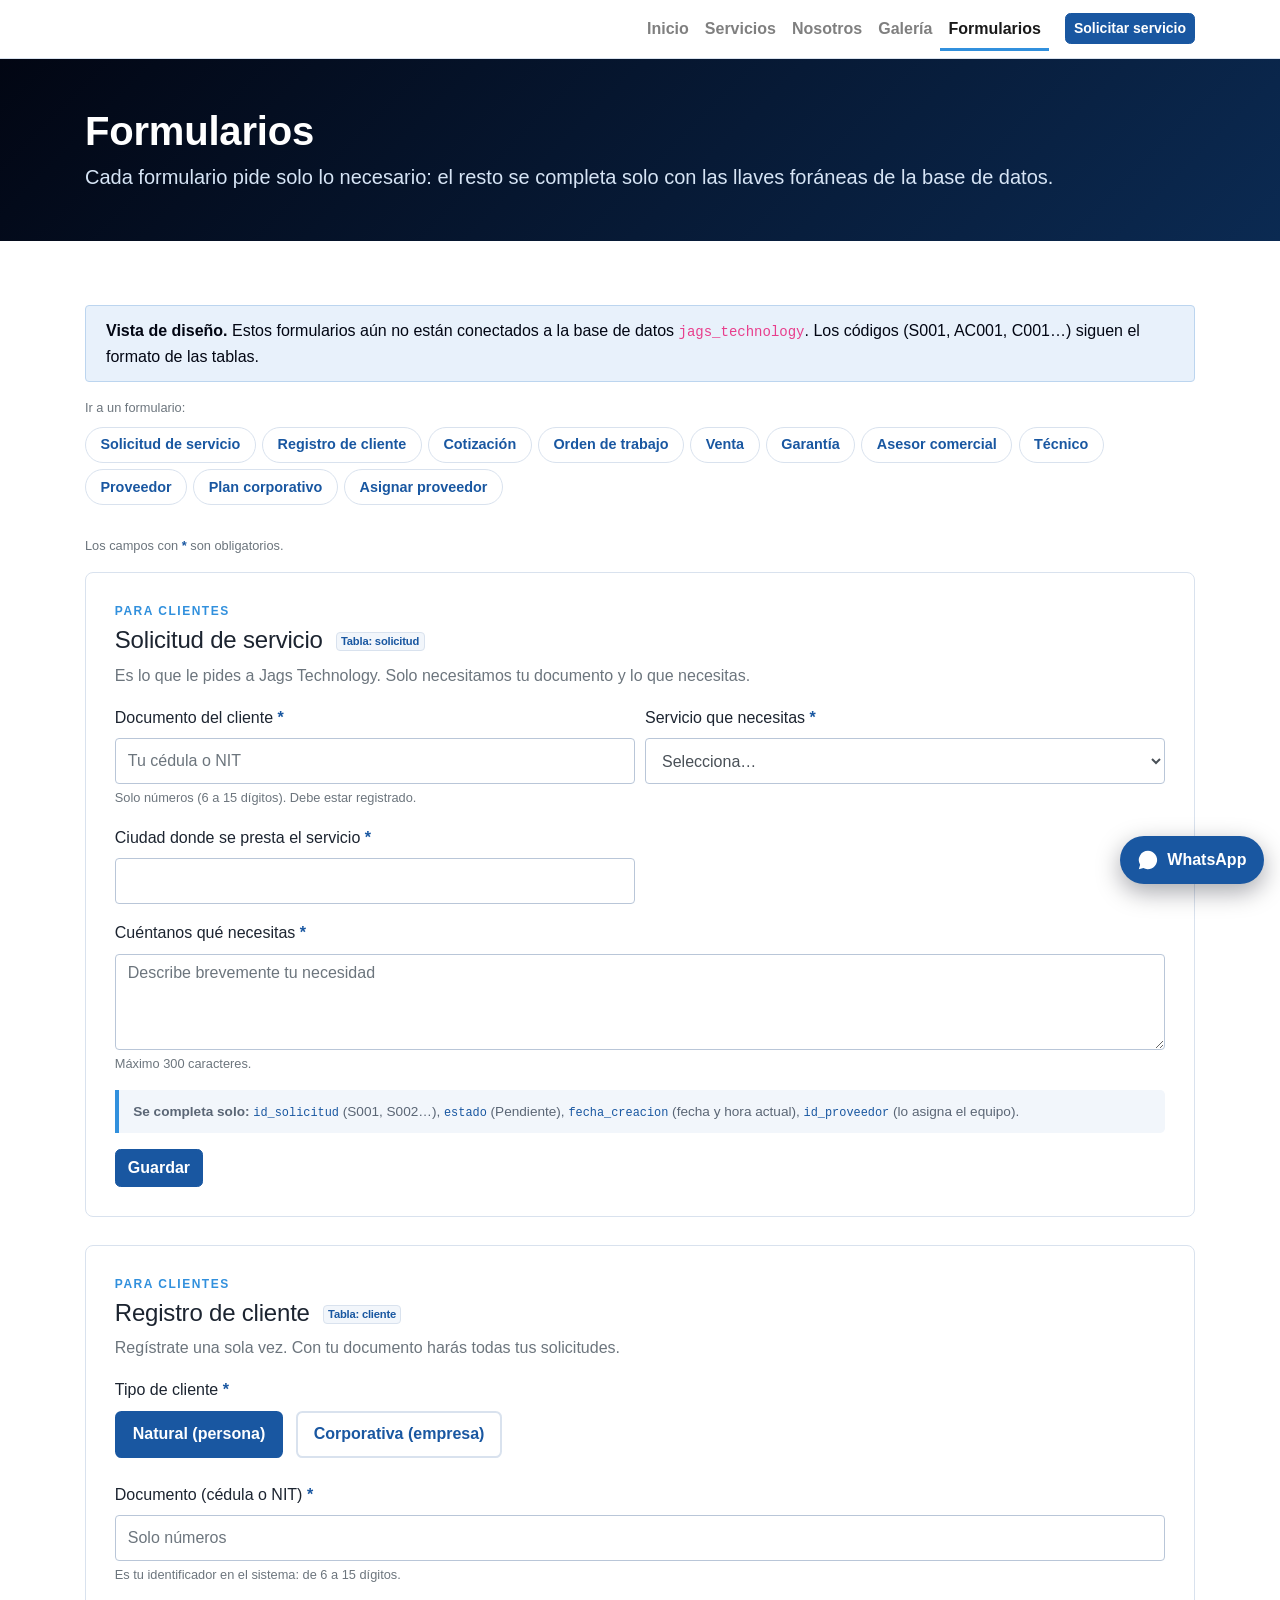
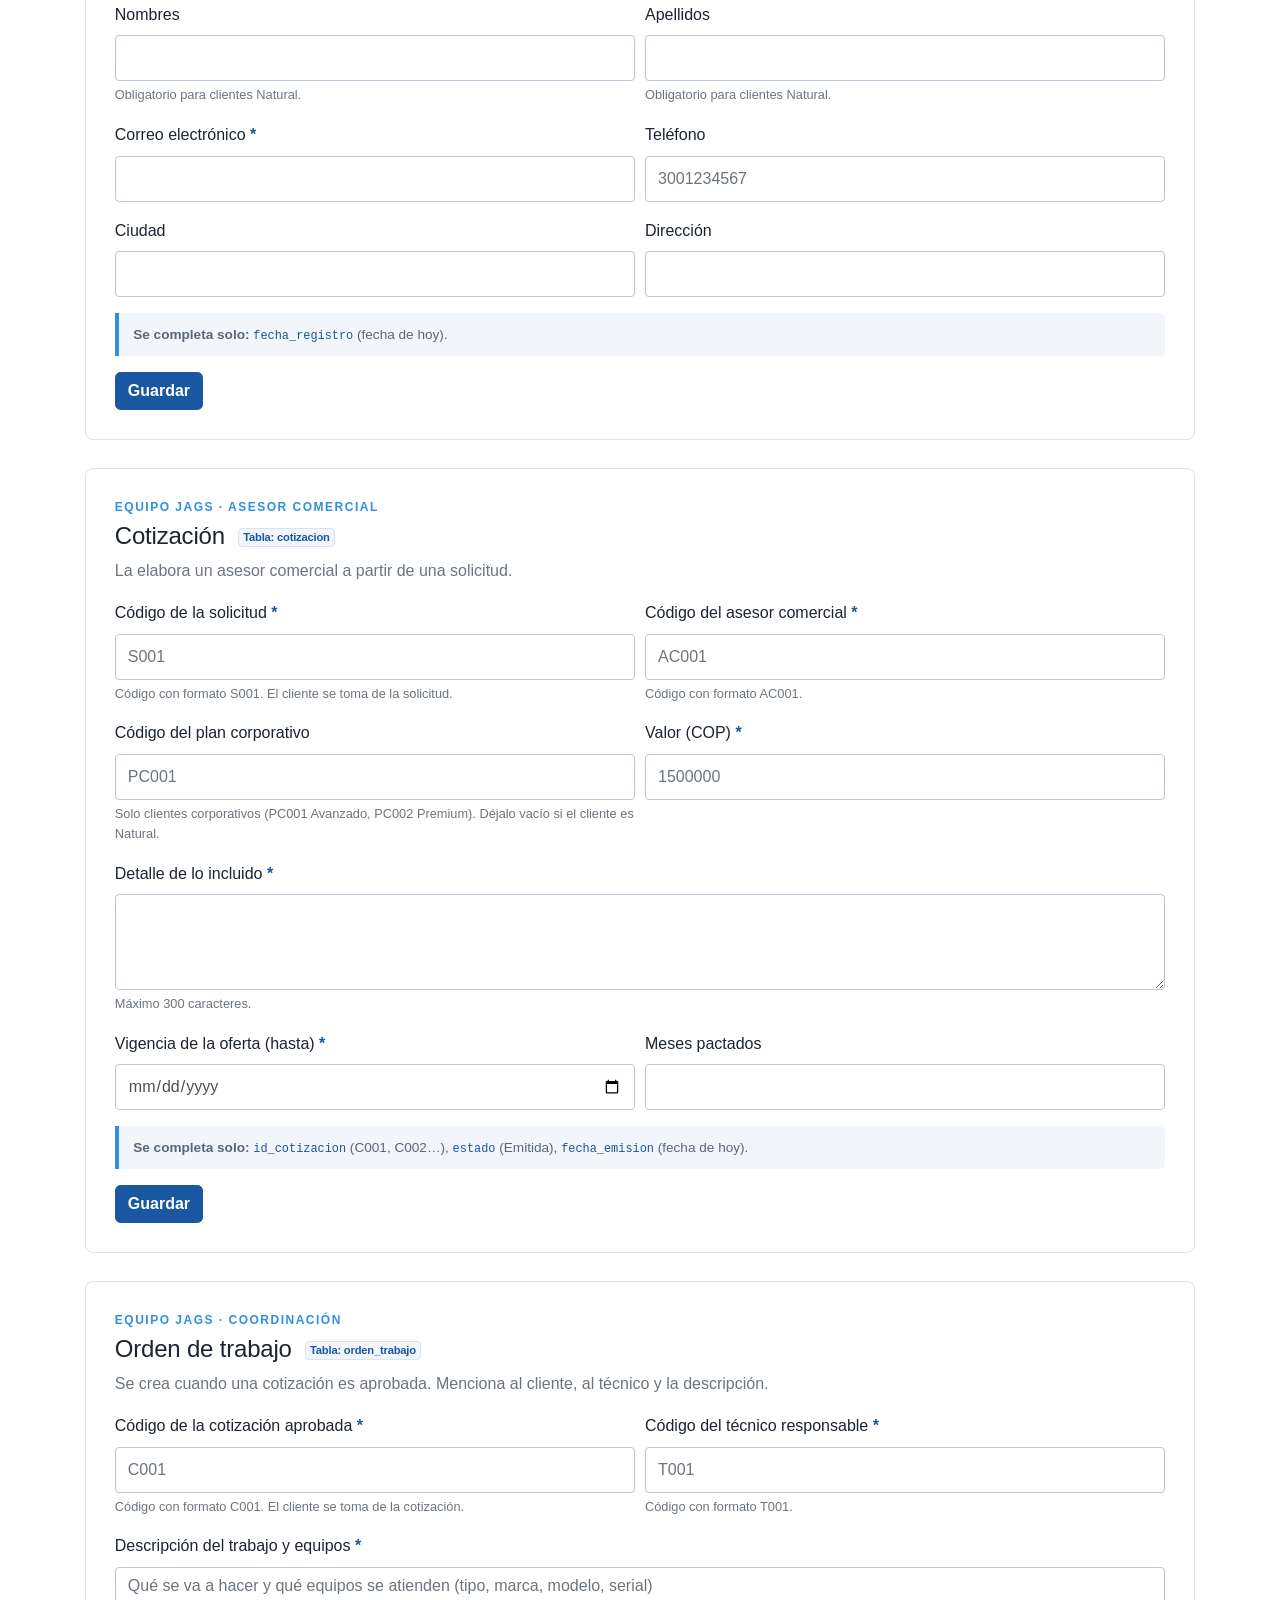
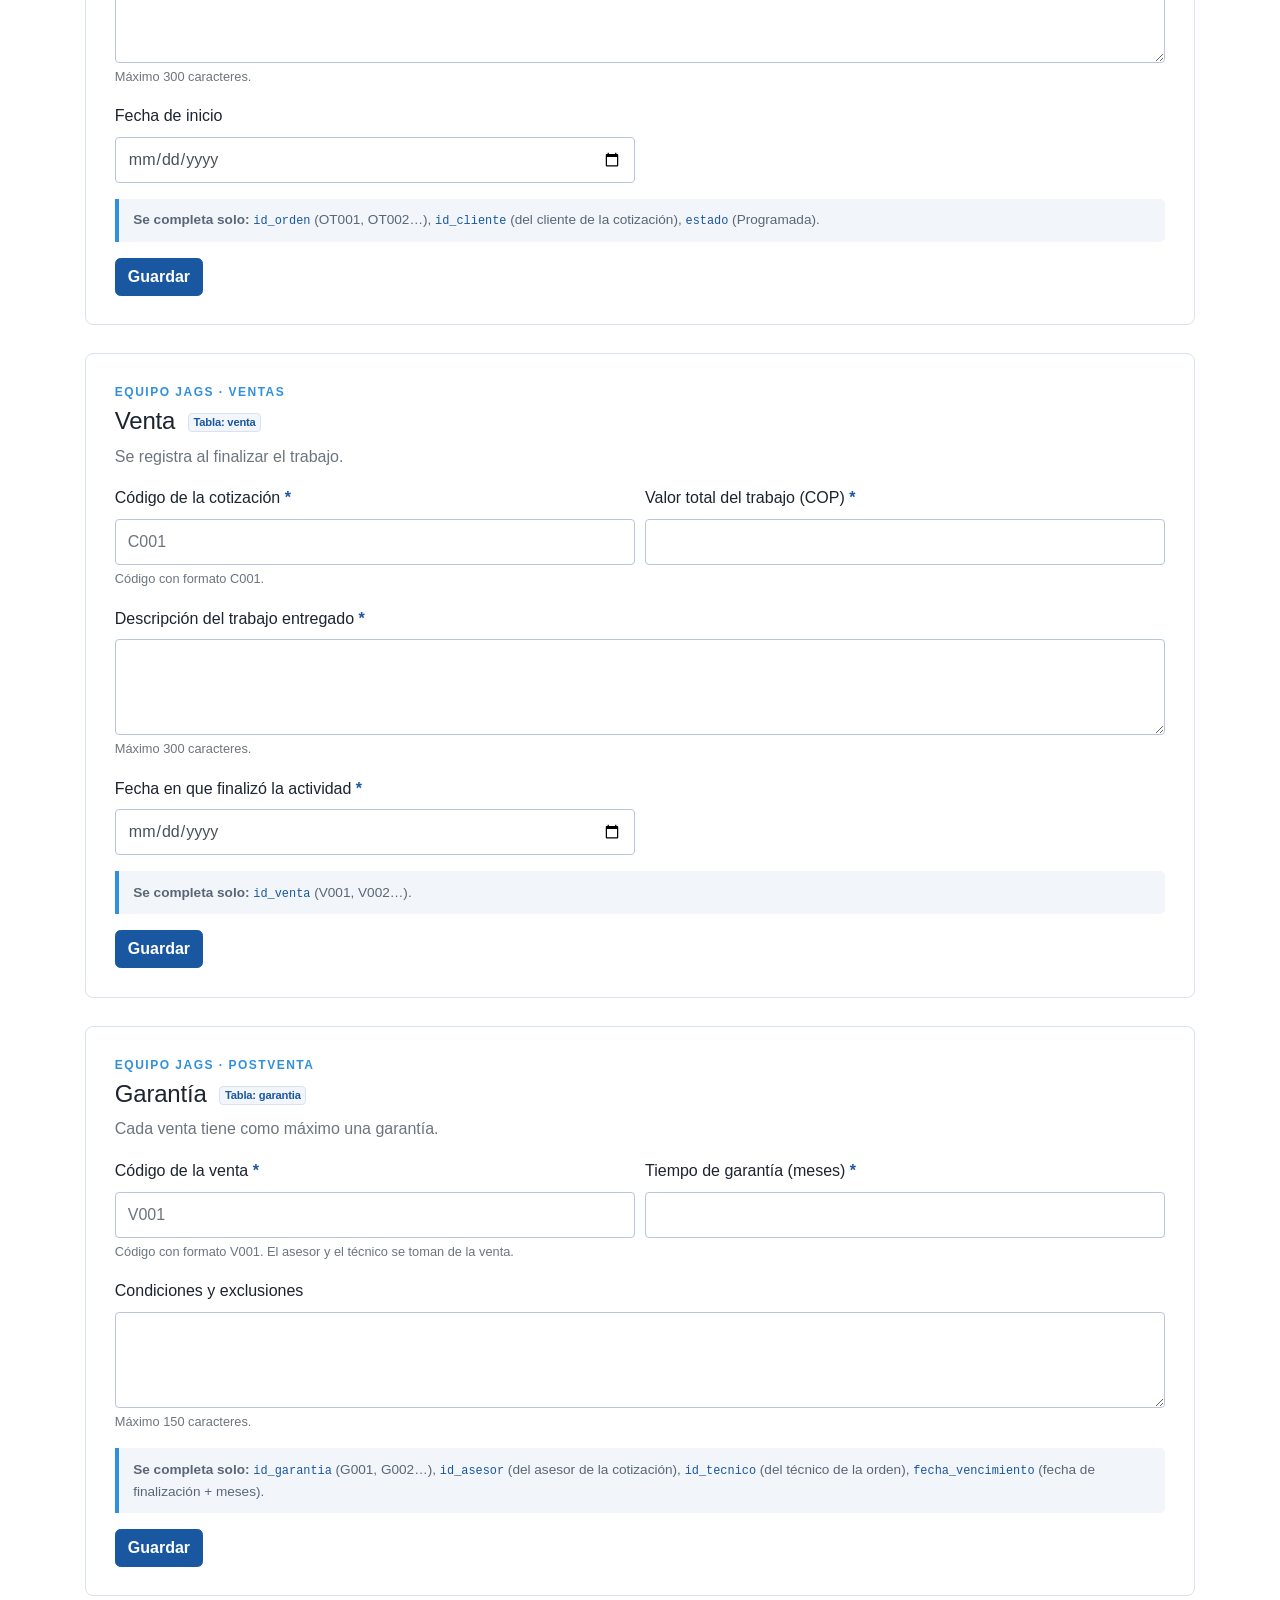
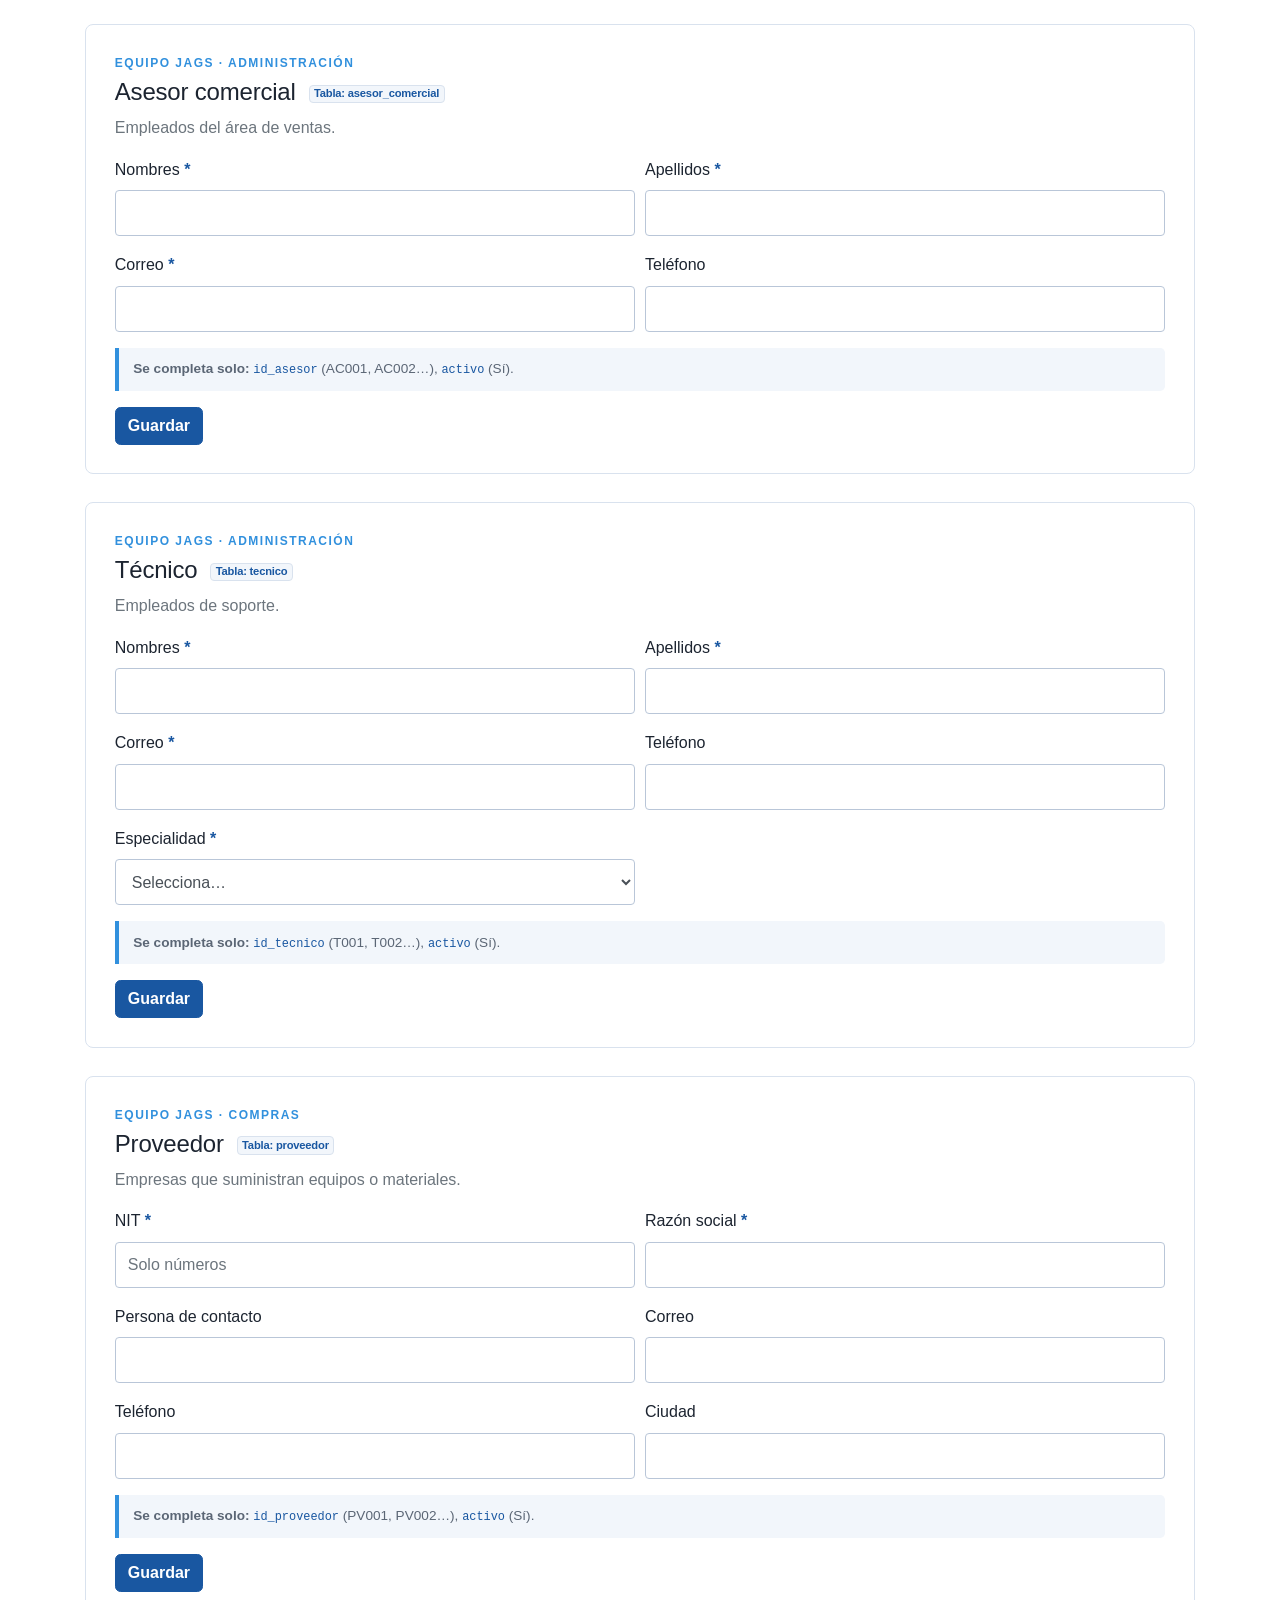
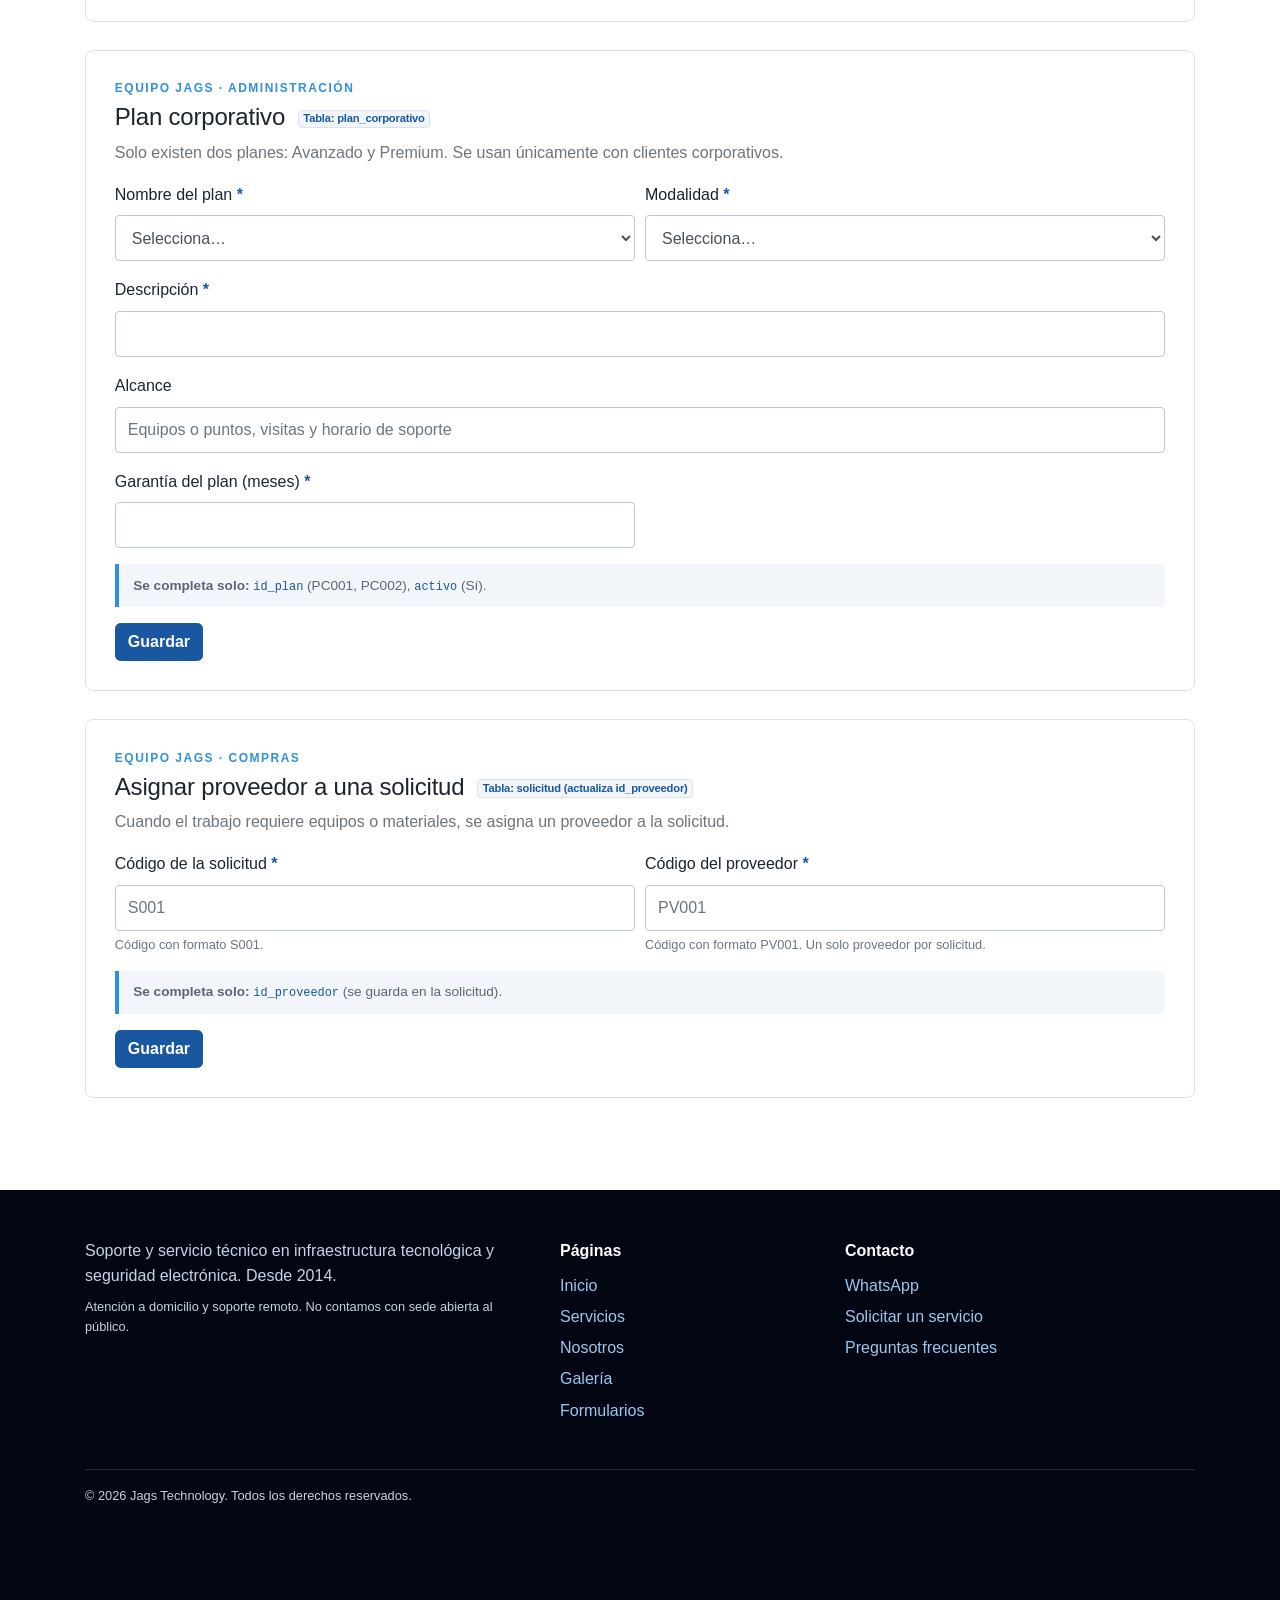
<file: formularios.html>
<!DOCTYPE html>
<html lang="es">
<head>
  <meta charset="utf-8">
  <meta name="viewport" content="width=device-width, initial-scale=1, shrink-to-fit=no">
  <meta name="description" content="Formularios para registrar clientes, solicitudes, cotizaciones, órdenes, ventas y garantías de Jags Technology.">
  <meta name="theme-color" content="#020613">
  <title>Formularios | Jags Technology</title>
  <link rel="stylesheet" href="https://stackpath.bootstrapcdn.com/bootstrap/4.0.0/css/bootstrap.min.css">
  <link rel="stylesheet" href="css/estilos.css">
</head>
<body>
  <nav class="navbar navbar-expand-lg navbar-light navbar-jags sticky-top">
    <div class="container">
      <a class="navbar-brand p-0" href="index.html" aria-label="Jags Technology, inicio"><span class="logo-box" role="img" aria-label="Jags Technology"></span></a>
      <button class="navbar-toggler" type="button" data-toggle="collapse" data-target="#menuPrincipal" aria-controls="menuPrincipal" aria-expanded="false" aria-label="Abrir menú">
        <span class="navbar-toggler-icon"></span>
      </button>
      <div class="collapse navbar-collapse" id="menuPrincipal">
        <ul class="navbar-nav ml-auto align-items-lg-center">
          <li class="nav-item"><a class="nav-link" href="index.html">Inicio</a></li>
          <li class="nav-item"><a class="nav-link" href="servicios.html">Servicios</a></li>
          <li class="nav-item"><a class="nav-link" href="nosotros.html">Nosotros</a></li>
          <li class="nav-item"><a class="nav-link" href="galeria.html">Galería</a></li>
          <li class="nav-item"><a class="nav-link active" href="formularios.html">Formularios</a></li>
          <li class="nav-item ml-lg-3 mt-2 mt-lg-0"><a class="btn btn-jags btn-sm" href="formularios.html#solicitud">Solicitar servicio</a></li>
        </ul>
      </div>
    </div>
  </nav>

  <header class="page-header">
    <div class="container">
      <h1>Formularios</h1>
      <p class="lead mb-0">Cada formulario pide solo lo necesario: el resto se completa solo con las llaves foráneas de la base de datos.</p>
    </div>
  </header>

  <section class="section">
    <div class="container">
      <div class="alert alert-info demo-alert" role="status">
        <strong>Vista de diseño.</strong> Estos formularios aún no están conectados a la base de datos <code>jags_technology</code>. Los códigos (S001, AC001, C001…) siguen el formato de las tablas.
      </div>
      <p class="small text-muted mb-2">Ir a un formulario:</p>
      <nav class="nav nav-pills form-index mb-4" aria-label="Índice de formularios"><a class="nav-link" href="#solicitud">Solicitud de servicio</a><a class="nav-link" href="#cliente">Registro de cliente</a><a class="nav-link" href="#cotizacion">Cotización</a><a class="nav-link" href="#orden">Orden de trabajo</a><a class="nav-link" href="#venta">Venta</a><a class="nav-link" href="#garantia">Garantía</a><a class="nav-link" href="#asesor">Asesor comercial</a><a class="nav-link" href="#tecnico">Técnico</a><a class="nav-link" href="#proveedor">Proveedor</a><a class="nav-link" href="#plan">Plan corporativo</a><a class="nav-link" href="#asignar">Asignar proveedor</a></nav>
      <p class="small text-muted">Los campos con <span class="req-star">*</span> son obligatorios.</p>

      <section class="form-section" id="solicitud">
        <div class="card form-card">
          <div class="card-body">
            <p class="form-who">Para clientes</p>
            <h2 class="h4">Solicitud de servicio <span class="badge badge-tabla">Tabla: solicitud</span></h2>
            <p class="text-muted">Es lo que le pides a Jags Technology. Solo necesitamos tu documento y lo que necesitas.</p>
            <form action="#" method="post">
              <div class="form-row">
          <div class="form-group col-md-6">
            <label for="id_cliente_sol">Documento del cliente <span class="req-star" aria-hidden="true">*</span></label>
            <input id="id_cliente_sol" name="id_cliente" type="text" class="form-control" required maxlength="15" pattern="[0-9]{6,15}" title="Entre 6 y 15 dígitos, solo números" placeholder="Tu cédula o NIT" inputmode="numeric">
            <small class="form-text text-muted">Solo números (6 a 15 dígitos). Debe estar registrado.</small>
          </div>
          <div class="form-group col-md-6">
            <label for="tipo_servicio">Servicio que necesitas <span class="req-star" aria-hidden="true">*</span></label>
            <select id="tipo_servicio" name="tipo_servicio" class="form-control" required><option value="">Selecciona…</option><option value="Mantenimiento de computadores">Reparación y mantenimiento de computadores</option><option value="Sistemas de CCTV">Sistemas de CCTV (seguridad electrónica)</option><option value="Redes de datos">Redes de datos</option><option value="Control de acceso">Control de acceso</option><option value="Sistemas contra incendios">Sistemas contra incendios</option><option value="Desarrollo web">Desarrollo web</option><option value="Recuperacion de datos">Recuperación de datos</option><option value="Soporte especializado">Mantenimiento preventivo y soporte especializado</option></select>
          </div>
          <div class="form-group col-md-6">
            <label for="ciudad_servicio">Ciudad donde se presta el servicio <span class="req-star" aria-hidden="true">*</span></label>
            <input id="ciudad_servicio" name="ciudad_servicio" type="text" class="form-control" required maxlength="50">
          </div>
          <div class="form-group col-12">
            <label for="mensaje">Cuéntanos qué necesitas <span class="req-star" aria-hidden="true">*</span></label>
            <textarea id="mensaje" name="mensaje" class="form-control" rows="3" maxlength="300" required placeholder="Describe brevemente tu necesidad"></textarea>
            <small class="form-text text-muted">Máximo 300 caracteres.</small>
          </div>
              </div>
              <div class="auto-note"><strong>Se completa solo:</strong> <code>id_solicitud</code> (S001, S002…), <code>estado</code> (Pendiente), <code>fecha_creacion</code> (fecha y hora actual), <code>id_proveedor</code> (lo asigna el equipo).</div>
              <button type="submit" class="btn btn-jags mt-3">Guardar</button>
            </form>
          </div>
        </div>
      </section>

      <section class="form-section" id="cliente">
        <div class="card form-card">
          <div class="card-body">
            <p class="form-who">Para clientes</p>
            <h2 class="h4">Registro de cliente <span class="badge badge-tabla">Tabla: cliente</span></h2>
            <p class="text-muted">Regístrate una sola vez. Con tu documento harás todas tus solicitudes.</p>
            <form action="#" method="post">
              <div class="form-row">
              <input type="radio" id="tc_natural" name="tipo_cliente" value="Natural" class="tipo-radio" checked>
              <input type="radio" id="tc_corp" name="tipo_cliente" value="Corporativa" class="tipo-radio">
              <div class="form-group col-12 tipo-labels">
                <span class="d-block mb-2">Tipo de cliente <span class="req-star" aria-hidden="true">*</span></span>
                <label for="tc_natural" class="tipo-opcion">Natural (persona)</label>
                <label for="tc_corp" class="tipo-opcion">Corporativa (empresa)</label>
              </div>
          <div class="form-group col-12">
            <label for="id_cliente">Documento (cédula o NIT) <span class="req-star" aria-hidden="true">*</span></label>
            <input id="id_cliente" name="id_cliente" type="text" class="form-control" required maxlength="15" pattern="[0-9]{6,15}" title="Entre 6 y 15 dígitos, solo números" placeholder="Solo números" inputmode="numeric">
            <small class="form-text text-muted">Es tu identificador en el sistema: de 6 a 15 dígitos.</small>
          </div>
          <div class="col-12 grupo-natural"><div class="form-row">
          <div class="form-group col-md-6">
            <label for="nombres">Nombres</label>
            <input id="nombres" name="nombres" type="text" class="form-control" maxlength="50">
            <small class="form-text text-muted">Obligatorio para clientes Natural.</small>
          </div>
          <div class="form-group col-md-6">
            <label for="apellidos">Apellidos</label>
            <input id="apellidos" name="apellidos" type="text" class="form-control" maxlength="50">
            <small class="form-text text-muted">Obligatorio para clientes Natural.</small>
          </div>
          </div></div>
          <div class="col-12 grupo-corporativa"><div class="form-row">
          <div class="form-group col-12">
            <label for="razon_social">Razón social</label>
            <input id="razon_social" name="razon_social" type="text" class="form-control" maxlength="100">
            <small class="form-text text-muted">Obligatorio para clientes Corporativa.</small>
          </div>
          </div></div>
          <div class="form-group col-md-6">
            <label for="correo">Correo electrónico <span class="req-star" aria-hidden="true">*</span></label>
            <input id="correo" name="correo" type="email" class="form-control" required maxlength="100">
          </div>
          <div class="form-group col-md-6">
            <label for="telefono">Teléfono</label>
            <input id="telefono" name="telefono" type="tel" class="form-control" maxlength="15" placeholder="3001234567" inputmode="tel">
          </div>
          <div class="form-group col-md-6">
            <label for="ciudad">Ciudad</label>
            <input id="ciudad" name="ciudad" type="text" class="form-control" maxlength="50">
          </div>
          <div class="form-group col-md-6">
            <label for="direccion">Dirección</label>
            <input id="direccion" name="direccion" type="text" class="form-control" maxlength="100">
          </div>
              </div>
              <div class="auto-note"><strong>Se completa solo:</strong> <code>fecha_registro</code> (fecha de hoy).</div>
              <button type="submit" class="btn btn-jags mt-3">Guardar</button>
            </form>
          </div>
        </div>
      </section>

      <section class="form-section" id="cotizacion">
        <div class="card form-card">
          <div class="card-body">
            <p class="form-who">Equipo Jags · Asesor comercial</p>
            <h2 class="h4">Cotización <span class="badge badge-tabla">Tabla: cotizacion</span></h2>
            <p class="text-muted">La elabora un asesor comercial a partir de una solicitud.</p>
            <form action="#" method="post">
              <div class="form-row">
          <div class="form-group col-md-6">
            <label for="id_solicitud">Código de la solicitud <span class="req-star" aria-hidden="true">*</span></label>
            <input id="id_solicitud" name="id_solicitud" type="text" class="form-control" required maxlength="4" pattern="S[0-9]{3}" title="Formato S001" placeholder="S001">
            <small class="form-text text-muted">Código con formato S001. El cliente se toma de la solicitud.</small>
          </div>
          <div class="form-group col-md-6">
            <label for="id_asesor">Código del asesor comercial <span class="req-star" aria-hidden="true">*</span></label>
            <input id="id_asesor" name="id_asesor" type="text" class="form-control" required maxlength="5" pattern="AC[0-9]{3}" title="Formato AC001" placeholder="AC001">
            <small class="form-text text-muted">Código con formato AC001.</small>
          </div>
          <div class="form-group col-md-6">
            <label for="id_plan">Código del plan corporativo</label>
            <input id="id_plan" name="id_plan" type="text" class="form-control" maxlength="5" pattern="PC[0-9]{3}" title="Formato PC001" placeholder="PC001">
            <small class="form-text text-muted">Solo clientes corporativos (PC001 Avanzado, PC002 Premium). Déjalo vacío si el cliente es Natural.</small>
          </div>
          <div class="form-group col-md-6">
            <label for="valor_cop">Valor (COP) <span class="req-star" aria-hidden="true">*</span></label>
            <input id="valor_cop" name="valor_cop" type="number" class="form-control" required placeholder="1500000" inputmode="numeric" min="1" step="1000">
          </div>
          <div class="form-group col-12">
            <label for="detalle">Detalle de lo incluido <span class="req-star" aria-hidden="true">*</span></label>
            <textarea id="detalle" name="detalle" class="form-control" rows="3" maxlength="300" required placeholder=""></textarea>
            <small class="form-text text-muted">Máximo 300 caracteres.</small>
          </div>
          <div class="form-group col-md-6">
            <label for="fecha_vigencia">Vigencia de la oferta (hasta) <span class="req-star" aria-hidden="true">*</span></label>
            <input id="fecha_vigencia" name="fecha_vigencia" type="date" class="form-control" required>
          </div>
          <div class="form-group col-md-6">
            <label for="meses_pactados">Meses pactados</label>
            <input id="meses_pactados" name="meses_pactados" type="number" class="form-control" inputmode="numeric" min="1" max="60">
          </div>
              </div>
              <div class="auto-note"><strong>Se completa solo:</strong> <code>id_cotizacion</code> (C001, C002…), <code>estado</code> (Emitida), <code>fecha_emision</code> (fecha de hoy).</div>
              <button type="submit" class="btn btn-jags mt-3">Guardar</button>
            </form>
          </div>
        </div>
      </section>

      <section class="form-section" id="orden">
        <div class="card form-card">
          <div class="card-body">
            <p class="form-who">Equipo Jags · Coordinación</p>
            <h2 class="h4">Orden de trabajo <span class="badge badge-tabla">Tabla: orden_trabajo</span></h2>
            <p class="text-muted">Se crea cuando una cotización es aprobada. Menciona al cliente, al técnico y la descripción.</p>
            <form action="#" method="post">
              <div class="form-row">
          <div class="form-group col-md-6">
            <label for="id_cotizacion">Código de la cotización aprobada <span class="req-star" aria-hidden="true">*</span></label>
            <input id="id_cotizacion" name="id_cotizacion" type="text" class="form-control" required maxlength="4" pattern="C[0-9]{3}" title="Formato C001" placeholder="C001">
            <small class="form-text text-muted">Código con formato C001. El cliente se toma de la cotización.</small>
          </div>
          <div class="form-group col-md-6">
            <label for="id_tecnico">Código del técnico responsable <span class="req-star" aria-hidden="true">*</span></label>
            <input id="id_tecnico" name="id_tecnico" type="text" class="form-control" required maxlength="4" pattern="T[0-9]{3}" title="Formato T001" placeholder="T001">
            <small class="form-text text-muted">Código con formato T001.</small>
          </div>
          <div class="form-group col-12">
            <label for="descripcion">Descripción del trabajo y equipos <span class="req-star" aria-hidden="true">*</span></label>
            <textarea id="descripcion" name="descripcion" class="form-control" rows="3" maxlength="300" required placeholder="Qué se va a hacer y qué equipos se atienden (tipo, marca, modelo, serial)"></textarea>
            <small class="form-text text-muted">Máximo 300 caracteres.</small>
          </div>
          <div class="form-group col-md-6">
            <label for="fecha_inicio">Fecha de inicio</label>
            <input id="fecha_inicio" name="fecha_inicio" type="date" class="form-control">
          </div>
              </div>
              <div class="auto-note"><strong>Se completa solo:</strong> <code>id_orden</code> (OT001, OT002…), <code>id_cliente</code> (del cliente de la cotización), <code>estado</code> (Programada).</div>
              <button type="submit" class="btn btn-jags mt-3">Guardar</button>
            </form>
          </div>
        </div>
      </section>

      <section class="form-section" id="venta">
        <div class="card form-card">
          <div class="card-body">
            <p class="form-who">Equipo Jags · Ventas</p>
            <h2 class="h4">Venta <span class="badge badge-tabla">Tabla: venta</span></h2>
            <p class="text-muted">Se registra al finalizar el trabajo.</p>
            <form action="#" method="post">
              <div class="form-row">
          <div class="form-group col-md-6">
            <label for="id_cotizacion_v">Código de la cotización <span class="req-star" aria-hidden="true">*</span></label>
            <input id="id_cotizacion_v" name="id_cotizacion" type="text" class="form-control" required maxlength="4" pattern="C[0-9]{3}" title="Formato C001" placeholder="C001">
            <small class="form-text text-muted">Código con formato C001.</small>
          </div>
          <div class="form-group col-md-6">
            <label for="valor_total">Valor total del trabajo (COP) <span class="req-star" aria-hidden="true">*</span></label>
            <input id="valor_total" name="valor_total" type="number" class="form-control" required inputmode="numeric" min="1" step="1000">
          </div>
          <div class="form-group col-12">
            <label for="descripcion_v">Descripción del trabajo entregado <span class="req-star" aria-hidden="true">*</span></label>
            <textarea id="descripcion_v" name="descripcion" class="form-control" rows="3" maxlength="300" required placeholder=""></textarea>
            <small class="form-text text-muted">Máximo 300 caracteres.</small>
          </div>
          <div class="form-group col-md-6">
            <label for="fecha_finalizacion">Fecha en que finalizó la actividad <span class="req-star" aria-hidden="true">*</span></label>
            <input id="fecha_finalizacion" name="fecha_finalizacion" type="date" class="form-control" required>
          </div>
              </div>
              <div class="auto-note"><strong>Se completa solo:</strong> <code>id_venta</code> (V001, V002…).</div>
              <button type="submit" class="btn btn-jags mt-3">Guardar</button>
            </form>
          </div>
        </div>
      </section>

      <section class="form-section" id="garantia">
        <div class="card form-card">
          <div class="card-body">
            <p class="form-who">Equipo Jags · Postventa</p>
            <h2 class="h4">Garantía <span class="badge badge-tabla">Tabla: garantia</span></h2>
            <p class="text-muted">Cada venta tiene como máximo una garantía.</p>
            <form action="#" method="post">
              <div class="form-row">
          <div class="form-group col-md-6">
            <label for="id_venta">Código de la venta <span class="req-star" aria-hidden="true">*</span></label>
            <input id="id_venta" name="id_venta" type="text" class="form-control" required maxlength="4" pattern="V[0-9]{3}" title="Formato V001" placeholder="V001">
            <small class="form-text text-muted">Código con formato V001. El asesor y el técnico se toman de la venta.</small>
          </div>
          <div class="form-group col-md-6">
            <label for="meses_garantia">Tiempo de garantía (meses) <span class="req-star" aria-hidden="true">*</span></label>
            <input id="meses_garantia" name="meses_garantia" type="number" class="form-control" required inputmode="numeric" min="1" max="60">
          </div>
          <div class="form-group col-12">
            <label for="condicion">Condiciones y exclusiones</label>
            <textarea id="condicion" name="condicion" class="form-control" rows="3" maxlength="150" placeholder=""></textarea>
            <small class="form-text text-muted">Máximo 150 caracteres.</small>
          </div>
              </div>
              <div class="auto-note"><strong>Se completa solo:</strong> <code>id_garantia</code> (G001, G002…), <code>id_asesor</code> (del asesor de la cotización), <code>id_tecnico</code> (del técnico de la orden), <code>fecha_vencimiento</code> (fecha de finalización + meses).</div>
              <button type="submit" class="btn btn-jags mt-3">Guardar</button>
            </form>
          </div>
        </div>
      </section>

      <section class="form-section" id="asesor">
        <div class="card form-card">
          <div class="card-body">
            <p class="form-who">Equipo Jags · Administración</p>
            <h2 class="h4">Asesor comercial <span class="badge badge-tabla">Tabla: asesor_comercial</span></h2>
            <p class="text-muted">Empleados del área de ventas.</p>
            <form action="#" method="post">
              <div class="form-row">
          <div class="form-group col-md-6">
            <label for="nombres_a">Nombres <span class="req-star" aria-hidden="true">*</span></label>
            <input id="nombres_a" name="nombres" type="text" class="form-control" required maxlength="50">
          </div>
          <div class="form-group col-md-6">
            <label for="apellidos_a">Apellidos <span class="req-star" aria-hidden="true">*</span></label>
            <input id="apellidos_a" name="apellidos" type="text" class="form-control" required maxlength="50">
          </div>
          <div class="form-group col-md-6">
            <label for="correo_a">Correo <span class="req-star" aria-hidden="true">*</span></label>
            <input id="correo_a" name="correo" type="email" class="form-control" required maxlength="100">
          </div>
          <div class="form-group col-md-6">
            <label for="telefono_a">Teléfono</label>
            <input id="telefono_a" name="telefono" type="tel" class="form-control" maxlength="15" inputmode="tel">
          </div>
              </div>
              <div class="auto-note"><strong>Se completa solo:</strong> <code>id_asesor</code> (AC001, AC002…), <code>activo</code> (Sí).</div>
              <button type="submit" class="btn btn-jags mt-3">Guardar</button>
            </form>
          </div>
        </div>
      </section>

      <section class="form-section" id="tecnico">
        <div class="card form-card">
          <div class="card-body">
            <p class="form-who">Equipo Jags · Administración</p>
            <h2 class="h4">Técnico <span class="badge badge-tabla">Tabla: tecnico</span></h2>
            <p class="text-muted">Empleados de soporte.</p>
            <form action="#" method="post">
              <div class="form-row">
          <div class="form-group col-md-6">
            <label for="nombres_t">Nombres <span class="req-star" aria-hidden="true">*</span></label>
            <input id="nombres_t" name="nombres" type="text" class="form-control" required maxlength="50">
          </div>
          <div class="form-group col-md-6">
            <label for="apellidos_t">Apellidos <span class="req-star" aria-hidden="true">*</span></label>
            <input id="apellidos_t" name="apellidos" type="text" class="form-control" required maxlength="50">
          </div>
          <div class="form-group col-md-6">
            <label for="correo_t">Correo <span class="req-star" aria-hidden="true">*</span></label>
            <input id="correo_t" name="correo" type="email" class="form-control" required maxlength="100">
          </div>
          <div class="form-group col-md-6">
            <label for="telefono_t">Teléfono</label>
            <input id="telefono_t" name="telefono" type="tel" class="form-control" maxlength="15" inputmode="tel">
          </div>
          <div class="form-group col-md-6">
            <label for="especialidad">Especialidad <span class="req-star" aria-hidden="true">*</span></label>
            <select id="especialidad" name="especialidad" class="form-control" required><option value="">Selecciona…</option><option value="Computadores">Computadores</option><option value="CCTV y seguridad electronica">CCTV y seguridad electrónica</option><option value="Redes de datos">Redes de datos</option><option value="Control de acceso">Control de acceso</option><option value="Sistemas contra incendios">Sistemas contra incendios</option><option value="Desarrollo web">Desarrollo web</option><option value="Recuperacion de datos">Recuperación de datos</option><option value="Soporte especializado">Soporte especializado</option></select>
          </div>
              </div>
              <div class="auto-note"><strong>Se completa solo:</strong> <code>id_tecnico</code> (T001, T002…), <code>activo</code> (Sí).</div>
              <button type="submit" class="btn btn-jags mt-3">Guardar</button>
            </form>
          </div>
        </div>
      </section>

      <section class="form-section" id="proveedor">
        <div class="card form-card">
          <div class="card-body">
            <p class="form-who">Equipo Jags · Compras</p>
            <h2 class="h4">Proveedor <span class="badge badge-tabla">Tabla: proveedor</span></h2>
            <p class="text-muted">Empresas que suministran equipos o materiales.</p>
            <form action="#" method="post">
              <div class="form-row">
          <div class="form-group col-md-6">
            <label for="nit">NIT <span class="req-star" aria-hidden="true">*</span></label>
            <input id="nit" name="nit" type="text" class="form-control" required maxlength="15" pattern="[0-9]{9,15}" title="Entre 9 y 15 dígitos, solo números" placeholder="Solo números" inputmode="numeric">
          </div>
          <div class="form-group col-md-6">
            <label for="razon_social_p">Razón social <span class="req-star" aria-hidden="true">*</span></label>
            <input id="razon_social_p" name="razon_social" type="text" class="form-control" required maxlength="100">
          </div>
          <div class="form-group col-md-6">
            <label for="contacto">Persona de contacto</label>
            <input id="contacto" name="contacto" type="text" class="form-control" maxlength="80">
          </div>
          <div class="form-group col-md-6">
            <label for="correo_p">Correo</label>
            <input id="correo_p" name="correo" type="email" class="form-control" maxlength="100">
          </div>
          <div class="form-group col-md-6">
            <label for="telefono_p">Teléfono</label>
            <input id="telefono_p" name="telefono" type="tel" class="form-control" maxlength="15" inputmode="tel">
          </div>
          <div class="form-group col-md-6">
            <label for="ciudad_p">Ciudad</label>
            <input id="ciudad_p" name="ciudad" type="text" class="form-control" maxlength="50">
          </div>
              </div>
              <div class="auto-note"><strong>Se completa solo:</strong> <code>id_proveedor</code> (PV001, PV002…), <code>activo</code> (Sí).</div>
              <button type="submit" class="btn btn-jags mt-3">Guardar</button>
            </form>
          </div>
        </div>
      </section>

      <section class="form-section" id="plan">
        <div class="card form-card">
          <div class="card-body">
            <p class="form-who">Equipo Jags · Administración</p>
            <h2 class="h4">Plan corporativo <span class="badge badge-tabla">Tabla: plan_corporativo</span></h2>
            <p class="text-muted">Solo existen dos planes: Avanzado y Premium. Se usan únicamente con clientes corporativos.</p>
            <form action="#" method="post">
              <div class="form-row">
          <div class="form-group col-md-6">
            <label for="nombre">Nombre del plan <span class="req-star" aria-hidden="true">*</span></label>
            <select id="nombre" name="nombre" class="form-control" required><option value="">Selecciona…</option><option value="Avanzado">Avanzado</option><option value="Premium">Premium</option></select>
          </div>
          <div class="form-group col-md-6">
            <label for="modalidad">Modalidad <span class="req-star" aria-hidden="true">*</span></label>
            <select id="modalidad" name="modalidad" class="form-control" required><option value="">Selecciona…</option><option value="Presencial">Presencial</option><option value="Remota">Remota</option><option value="Mixta">Mixta</option></select>
          </div>
          <div class="form-group col-12">
            <label for="descripcion_pl">Descripción <span class="req-star" aria-hidden="true">*</span></label>
            <input id="descripcion_pl" name="descripcion" type="text" class="form-control" required maxlength="150">
          </div>
          <div class="form-group col-12">
            <label for="alcance">Alcance</label>
            <input id="alcance" name="alcance" type="text" class="form-control" maxlength="200" placeholder="Equipos o puntos, visitas y horario de soporte">
          </div>
          <div class="form-group col-md-6">
            <label for="garantia_meses">Garantía del plan (meses) <span class="req-star" aria-hidden="true">*</span></label>
            <input id="garantia_meses" name="garantia_meses" type="number" class="form-control" required inputmode="numeric" min="1" max="60">
          </div>
              </div>
              <div class="auto-note"><strong>Se completa solo:</strong> <code>id_plan</code> (PC001, PC002), <code>activo</code> (Sí).</div>
              <button type="submit" class="btn btn-jags mt-3">Guardar</button>
            </form>
          </div>
        </div>
      </section>

      <section class="form-section" id="asignar">
        <div class="card form-card">
          <div class="card-body">
            <p class="form-who">Equipo Jags · Compras</p>
            <h2 class="h4">Asignar proveedor a una solicitud <span class="badge badge-tabla">Tabla: solicitud (actualiza id_proveedor)</span></h2>
            <p class="text-muted">Cuando el trabajo requiere equipos o materiales, se asigna un proveedor a la solicitud.</p>
            <form action="#" method="post">
              <div class="form-row">
          <div class="form-group col-md-6">
            <label for="id_solicitud_ap">Código de la solicitud <span class="req-star" aria-hidden="true">*</span></label>
            <input id="id_solicitud_ap" name="id_solicitud" type="text" class="form-control" required maxlength="4" pattern="S[0-9]{3}" title="Formato S001" placeholder="S001">
            <small class="form-text text-muted">Código con formato S001.</small>
          </div>
          <div class="form-group col-md-6">
            <label for="id_proveedor">Código del proveedor <span class="req-star" aria-hidden="true">*</span></label>
            <input id="id_proveedor" name="id_proveedor" type="text" class="form-control" required maxlength="5" pattern="PV[0-9]{3}" title="Formato PV001" placeholder="PV001">
            <small class="form-text text-muted">Código con formato PV001. Un solo proveedor por solicitud.</small>
          </div>
              </div>
              <div class="auto-note"><strong>Se completa solo:</strong> <code>id_proveedor</code> (se guarda en la solicitud).</div>
              <button type="submit" class="btn btn-jags mt-3">Guardar</button>
            </form>
          </div>
        </div>
      </section>
    </div>
  </section>

  <footer class="footer-jags">
    <div class="container">
      <div class="row">
        <div class="col-md-5 mb-4">
          <span class="logo-footer logo-box" role="img" aria-label="Jags Technology"></span>
          <p class="mb-2">Soporte y servicio técnico en infraestructura tecnológica y seguridad electrónica. Desde 2014.</p>
          <p class="small mb-0">Atención a domicilio y soporte remoto. No contamos con sede abierta al público.</p>
        </div>
        <div class="col-6 col-md-3 mb-4">
          <p class="footer-title">Páginas</p>
          <ul class="list-unstyled mb-0">
            <li><a href="index.html">Inicio</a></li>
            <li><a href="servicios.html">Servicios</a></li>
            <li><a href="nosotros.html">Nosotros</a></li>
            <li><a href="galeria.html">Galería</a></li>
            <li><a href="formularios.html">Formularios</a></li>
          </ul>
        </div>
        <div class="col-6 col-md-4 mb-4">
          <p class="footer-title">Contacto</p>
          <ul class="list-unstyled mb-0">
            <li><a href="https://wa.me/573000000000?text=Hola%20Jags%20Technology%2C%20quiero%20informaci%C3%B3n%20sobre%20sus%20servicios" target="_blank" rel="noopener">WhatsApp</a></li>
            <li><a href="formularios.html#solicitud">Solicitar un servicio</a></li>
            <li><a href="index.html#preguntas">Preguntas frecuentes</a></li>
          </ul>
        </div>
      </div>
      <hr class="footer-hr">
      <p class="small mb-0">&copy; 2026 Jags Technology. Todos los derechos reservados.</p>
    </div>
  </footer>

  <a class="wa-float" href="https://wa.me/573000000000?text=Hola%20Jags%20Technology%2C%20quiero%20informaci%C3%B3n%20sobre%20sus%20servicios" target="_blank" rel="noopener" aria-label="Escribir por WhatsApp"><svg class="wa-icon" viewBox="0 0 24 24" width="22" height="22" aria-hidden="true"><path fill="currentColor" d="M12 2a10 10 0 0 0-8.6 15.1L2 22l5-1.3A10 10 0 1 0 12 2z"/></svg><span>WhatsApp</span></a>

  <script src="https://code.jquery.com/jquery-3.2.1.slim.min.js"></script>
  <script src="https://cdnjs.cloudflare.com/ajax/libs/popper.js/1.12.9/umd/popper.min.js"></script>
  <script src="https://maxcdn.bootstrapcdn.com/bootstrap/4.0.0/js/bootstrap.min.js"></script>
</body>
</html>
</file>
<file: css/estilos.css>
/* =====================================================
   JAGS TECHNOLOGY - Hoja de estilos
   Se carga despues de Bootstrap 4.0 para personalizarlo.
   Paleta: azul noche #020613, azul corporativo #1957A1, azul electrico #3190DD
   Tipografia: sans-serif (Helvetica / Arial)
   ===================================================== */

:root {
  --noche: #020613;
  --corp: #1957A1;
  --electrico: #3190DD;
  --texto: #1c2430;
  --gris: #5b6675;
  --claro: #f2f6fb;
  --borde: #d9e2ee;
}

body {
  font-family: "Helvetica Neue", Helvetica, Arial, sans-serif;
  color: var(--texto);
  background: #fff;
  line-height: 1.6;
}

h1, h2, h3, h4, h5, h6 {
  font-weight: 700;
  color: var(--noche);
  letter-spacing: -0.2px;
}

a { color: var(--corp); }
a:hover { color: var(--electrico); }

:focus-visible { outline: 3px solid var(--electrico); outline-offset: 2px; }

/* ---------- Barra de navegacion ---------- */
.navbar-jags {
  background: #fff;
  border-bottom: 1px solid var(--borde);
  padding-top: .4rem;
  padding-bottom: .4rem;
}

/* Logo: el JPEG trae margenes blancos, por eso se recorta con una caja.
   La proporcion se mantiene si cambias solo el ancho (width). */
.logo-crop { position: relative; display: block; width: 210px; overflow: hidden; }
.logo-crop::before { content: ""; display: block; padding-top: 36.2%; }
.logo-crop img {
  position: absolute;
  width: 141%;
  max-width: none;
  height: auto;
  left: -23.3%;
  top: -53.9%;
}
.logo-footer { width: 260px; border-radius: .4rem; margin-bottom: 1rem; }

.navbar-jags .nav-link {
  color: var(--noche);
  font-weight: 600;
  padding: .6rem .9rem;
}
.navbar-jags .nav-link:hover { color: var(--electrico); }
.navbar-jags .nav-link.active { color: var(--corp); box-shadow: inset 0 -3px 0 var(--electrico); }

/* ---------- Botones ---------- */
.btn { border-radius: .35rem; font-weight: 600; }
.btn-lg { padding: .8rem 1.4rem; }

.btn-jags {
  background: var(--corp);
  border-color: var(--corp);
  color: #fff;
}
.btn-jags:hover, .btn-jags:focus {
  background: var(--electrico);
  border-color: var(--electrico);
  color: #fff;
}

.btn-outline-jags {
  background: transparent;
  border: 2px solid var(--corp);
  color: var(--corp);
}
.btn-outline-jags:hover { background: var(--corp); color: #fff; }

.btn-code { background: transparent; color: inherit; font-size: .85em; }

.link-jags { font-weight: 600; text-decoration: none; }
.link-jags:hover { text-decoration: underline; }

/* ---------- Portada (hero) ---------- */
.hero {
  background: linear-gradient(135deg, #020613 0%, #0b2a52 60%, #1957A1 100%);
  color: #fff;
  padding: 4.5rem 0;
}
.hero h1 { color: #fff; font-size: 2.4rem; line-height: 1.15; }
.hero .lead { color: #d6e4f5; }

.eyebrow {
  text-transform: uppercase;
  letter-spacing: 2px;
  font-size: .8rem;
  font-weight: 700;
  color: var(--electrico);
  margin-bottom: .6rem;
}

.chip {
  display: inline-block;
  border: 1px solid rgba(255, 255, 255, .4);
  border-radius: 999px;
  padding: .25rem .85rem;
  font-size: .85rem;
  margin: 0 .4rem .4rem 0;
}

.hero-img {
  border-radius: .6rem;
  border: 1px solid rgba(255, 255, 255, .2);
  box-shadow: 0 20px 45px rgba(0, 0, 0, .45);
}

/* ---------- Encabezado de paginas internas ---------- */
.page-header {
  background: linear-gradient(135deg, #020613 0%, #0b2a52 100%);
  color: #fff;
  padding: 3rem 0;
}
.page-header h1 { color: #fff; margin-bottom: .4rem; }
.page-header .lead { color: #d6e4f5; }

/* ---------- Secciones ---------- */
.section { padding: 4rem 0; }
.section-alt { background: var(--claro); }

.section-title { margin-bottom: .5rem; }
.section-title::after {
  content: "";
  display: block;
  width: 56px;
  height: 4px;
  background: var(--electrico);
  margin-top: .6rem;
  border-radius: 2px;
}
.section-lead { color: var(--gris); margin-bottom: 2rem; max-width: 46rem; }

/* ---------- Tarjetas de servicios ---------- */
.card-servicio {
  border: 1px solid var(--borde);
  border-radius: .5rem;
  height: 100%;
  transition: border-color .2s, box-shadow .2s, transform .2s;
}
.card-servicio:hover {
  border-color: var(--electrico);
  box-shadow: 0 10px 24px rgba(25, 87, 161, .15);
  transform: translateY(-3px);
}
.servicio-num {
  font-weight: 700;
  color: var(--electrico);
  letter-spacing: 2px;
  font-size: .85rem;
  margin-bottom: .4rem;
}
.badge-top {
  background: var(--corp);
  color: #fff;
  letter-spacing: 0;
  font-size: .7rem;
  vertical-align: middle;
}
.detalle .card-body { padding: 1.6rem; }

/* ---------- Franja oscura ---------- */
.band-dark { background: var(--noche); color: #d6e4f5; padding: 4rem 0; }
.band-dark h2 { color: #fff; }
.phone-img {
  max-height: 440px;
  border-radius: 1.4rem;
  border: 4px solid #1a2438;
  box-shadow: 0 20px 45px rgba(0, 0, 0, .5);
}

/* ---------- Pasos ---------- */
.step-num {
  display: inline-flex;
  align-items: center;
  justify-content: center;
  width: 48px;
  height: 48px;
  border-radius: 50%;
  background: var(--corp);
  color: #fff;
  font-weight: 700;
  font-size: 1.2rem;
}

/* ---------- Planes ---------- */
.plan-card { border: 1px solid var(--borde); border-radius: .5rem; height: 100%; }
.plan-card.destacado { border: 2px solid var(--electrico); }
.plan-tag {
  display: inline-block;
  background: var(--claro);
  color: var(--corp);
  font-size: .75rem;
  font-weight: 700;
  letter-spacing: 1px;
  text-transform: uppercase;
  padding: .15rem .6rem;
  border-radius: 999px;
}
.plan-list { padding-left: 1.1rem; margin-bottom: 1rem; }
.plan-list li { margin-bottom: .3rem; }

/* ---------- Tabla de garantias ---------- */
.table-jags { background: #fff; border: 1px solid var(--borde); }
.table-jags thead th { background: var(--corp); color: #fff; border: 0; }

/* ---------- Galeria ---------- */
.gallery-img {
  display: block;
  width: 100%;
  height: auto;
  aspect-ratio: 16 / 9;
  object-fit: cover;
  border-radius: .5rem;
  border: 1px solid var(--borde);
}
.gallery-contain { object-fit: contain; background: var(--noche); }
.gallery-fig { margin: 0; }
.gallery-fig figcaption { color: var(--gris); font-size: .9rem; margin-top: .5rem; }

/* ---------- Nosotros ---------- */
.founder-img {
  max-height: 420px;
  border-radius: .6rem;
  box-shadow: 0 14px 34px rgba(2, 6, 19, .25);
}

/* ---------- Preguntas frecuentes ---------- */
.faq-card { border: 1px solid var(--borde); border-radius: .4rem; margin-bottom: .6rem; overflow: hidden; }
.faq-card .card-header { background: #fff; padding: 0; border: 0; }
.faq-btn {
  display: block;
  width: 100%;
  text-align: left;
  padding: 1rem 1.2rem;
  color: var(--noche);
  font-weight: 700;
  text-decoration: none;
}
.faq-btn:hover, .faq-btn:focus { color: var(--corp); text-decoration: none; }

/* ---------- Franja de contacto ---------- */
.cta-band {
  background: linear-gradient(135deg, #1957A1 0%, #3190DD 100%);
  color: #fff;
  padding: 3.5rem 0;
}
.cta-band h2 { color: #fff; }

/* ---------- Pie de pagina ---------- */
.footer-jags { background: var(--noche); color: #c7d3e3; padding: 3rem 0 6rem; }
.footer-jags a { color: #9cc7ee; text-decoration: none; }
.footer-jags a:hover { color: #fff; text-decoration: underline; }
.footer-jags li { margin-bottom: .35rem; }
.footer-brand { font-size: 1.4rem; font-weight: 700; color: #fff; letter-spacing: 3px; margin-bottom: .5rem; }
.footer-brand span { color: var(--electrico); font-weight: 400; font-size: .8em; letter-spacing: 4px; }
.footer-title { color: #fff; font-weight: 700; margin-bottom: .6rem; }
.footer-hr { border-color: rgba(255, 255, 255, .15); }

/* ---------- Boton flotante de WhatsApp ---------- */
.wa-float {
  position: fixed;
  right: 16px;
  bottom: 16px;
  z-index: 1030;
  display: flex;
  align-items: center;
  background: var(--corp);
  color: #fff;
  font-weight: 700;
  padding: .7rem 1.1rem;
  border-radius: 999px;
  box-shadow: 0 8px 24px rgba(2, 6, 19, .35);
  text-decoration: none;
}
.wa-float:hover { background: var(--electrico); color: #fff; text-decoration: none; }
.wa-float .wa-icon { margin-right: .5rem; }

/* ---------- Formularios ---------- */

.form-card { border: 1px solid var(--borde); border-radius: .5rem; }
.form-card .card-body { padding: 1.8rem; }
.form-who {
  text-transform: uppercase;
  letter-spacing: 1.5px;
  font-size: .75rem;
  font-weight: 700;
  color: var(--electrico);
  margin-bottom: .3rem;
}
.form-control { border-color: #b9c6d8; min-height: 46px; }
.form-control:focus { border-color: var(--electrico); box-shadow: 0 0 0 .2rem rgba(49, 144, 221, .25); }
textarea.form-control { min-height: 96px; }
.req-star { color: var(--corp); font-weight: 700; }
.auto-note {
  background: var(--claro);
  border-left: 4px solid var(--electrico);
  padding: .65rem .9rem;
  font-size: .85rem;
  color: var(--gris);
  border-radius: 0 .3rem .3rem 0;
}
.auto-note code, .form-card code { color: var(--corp); }
.demo-alert { background: #e8f1fb; border-color: #bcd5ef; color: var(--noche); }


/* Indice de formularios (enlaces ancla, sin JavaScript) */
html { scroll-behavior: smooth; }
.form-index .nav-link {
  border: 1px solid var(--borde);
  color: var(--corp);
  font-weight: 600;
  margin: 0 .4rem .4rem 0;
  background: #fff;
  border-radius: 999px;
  padding: .35rem .9rem;
  font-size: .9rem;
}
.form-index .nav-link:hover { background: var(--corp); border-color: var(--corp); color: #fff; }
.form-section { margin-bottom: 1.75rem; scroll-margin-top: 90px; }
.badge-tabla {
  background: var(--claro);
  color: var(--corp);
  font-weight: 600;
  font-size: .7rem;
  vertical-align: middle;
  margin-left: .4rem;
  border: 1px solid var(--borde);
}

/* Natural / Corporativa: el cambio de campos se hace solo con CSS */
.tipo-radio { position: absolute; opacity: 0; pointer-events: none; }
.tipo-opcion {
  display: inline-block;
  border: 2px solid var(--borde);
  border-radius: .4rem;
  padding: .55rem 1rem;
  margin: 0 .5rem .5rem 0;
  font-weight: 600;
  color: var(--corp);
  cursor: pointer;
  background: #fff;
}
#tc_natural:checked ~ .tipo-labels label[for="tc_natural"],
#tc_corp:checked ~ .tipo-labels label[for="tc_corp"] {
  background: var(--corp);
  border-color: var(--corp);
  color: #fff;
}
#tc_natural:focus ~ .tipo-labels label[for="tc_natural"],
#tc_corp:focus ~ .tipo-labels label[for="tc_corp"] { outline: 3px solid var(--electrico); outline-offset: 2px; }
#tc_corp:checked ~ .grupo-natural { display: none; }
#tc_natural:checked ~ .grupo-corporativa { display: none; }

/* ---------- Pantallas pequenas (la mayoria de clientes entra por celular) ---------- */
@media (max-width: 575.98px) {
  .navbar-jags .logo-crop { width: 180px; }
  .hero { padding: 3rem 0; }
  .hero h1 { font-size: 1.9rem; }
  .section { padding: 3rem 0; }
  .form-card .card-body { padding: 1.2rem; }
  .wa-float span { display: none; }
  .wa-float { padding: .85rem; }
  .wa-float .wa-icon { margin-right: 0; }
}

@media (min-width: 768px) {
  .hero h1 { font-size: 3rem; }
}
</file>
